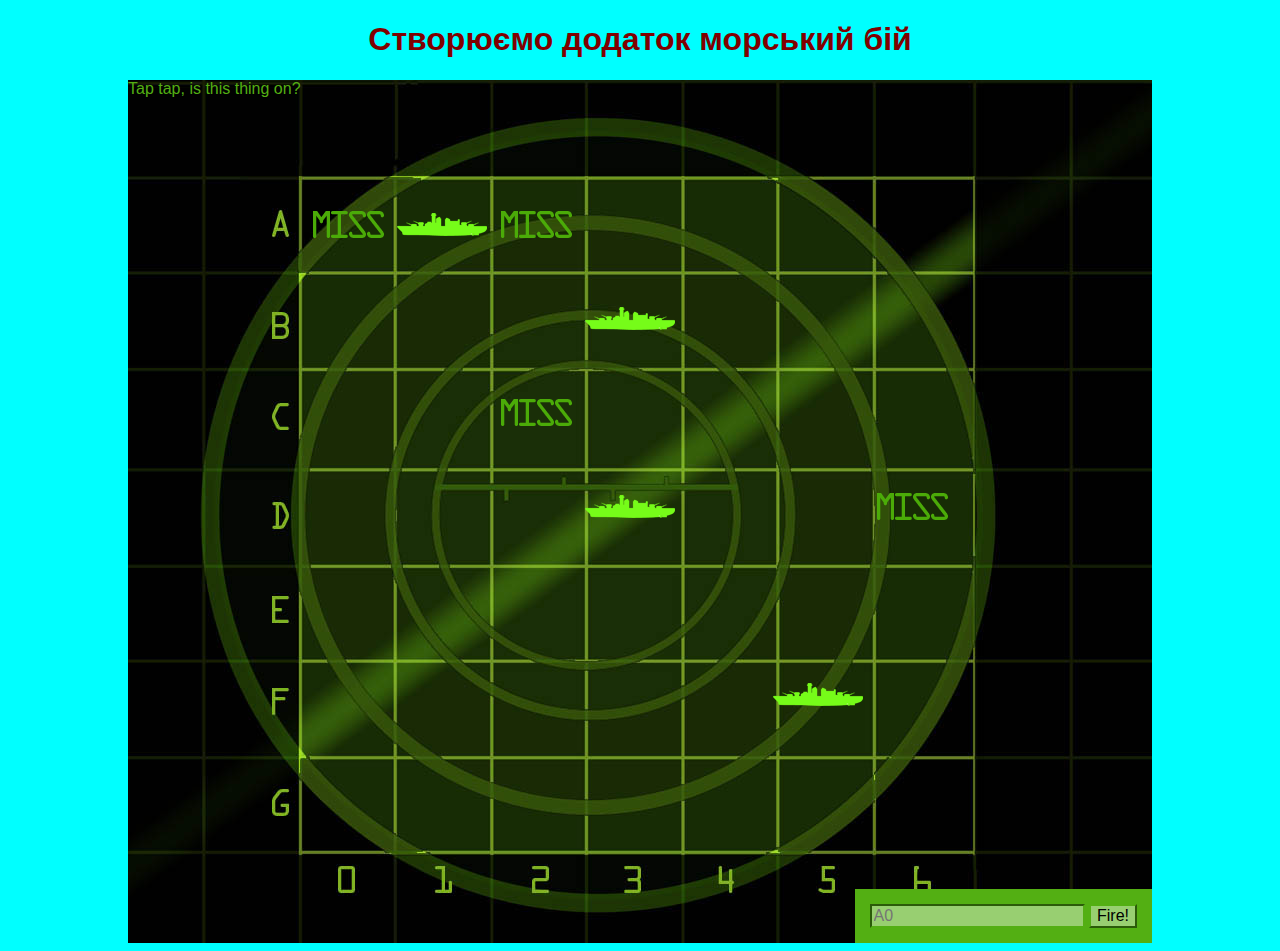
<file: 08-building-the-application/index.html>
<!doctype html>
<html lang="en">
<head>
    <meta charset="UTF-8">
    <meta name="viewport"
          content="width=device-width, user-scalable=no, initial-scale=1.0, maximum-scale=1.0, minimum-scale=1.0">
    <meta http-equiv="X-UA-Compatible" content="ie=edge">
    <link rel="stylesheet" href="style.css">
    <title>Battleship</title>
</head>
<body>
    <H1 class="body__title">Створюємо додаток морський бій</H1>

    <div id="board">
    <div id="messageArea"></div>
    <table>
        <tr>
            <td id="00"></td> <td id="01"></td> <td id="02"></td> <td id="03"></td>
            <td id="04"></td> <td id="05"></td> <td id="06"></td>
        </tr>
        <tr>
            <td id="10"></td> <td id="11"></td> <td id="12"></td> <td id="13"></td>
            <td id="14"></td> <td id="15"></td> <td id="16"></td>
        </tr>
        <tr>
            <td id="20"></td> <td id="21"></td> <td id="22"></td> <td id="23"></td>
            <td id="24"></td> <td id="25"></td> <td id="26"></td>
        </tr>
        <tr>
            <td id="30"></td> <td id="31"></td> <td id="32"></td> <td id="33"></td>
            <td id="34"></td> <td id="35"></td> <td id="36"></td>
        </tr>
        <tr>
            <td id="40"></td> <td id="41"></td> <td id="42"></td> <td id="43"></td>
            <td id="44"></td> <td id="45"></td> <td id="46"></td>
        </tr>
        <tr>
            <td id="50"></td> <td id="51"></td> <td id="52"></td> <td id="53"></td>
            <td id="54"></td> <td id="55"></td> <td id="56"></td>
        </tr>
        <tr>
            <td id="60"></td> <td id="61"></td> <td id="62"></td> <td id="63"></td>
            <td id="64"></td> <td id="65"></td> <td id="66"></td>
        </tr>
    </table>
    <form>
        <input type="text" id="guessInput" placeholder="A0">
        <input type="button" id="fireButton" value="Fire!">
    </form>
    </div>

    <script src="representation.js"></script>
</body>
</html>
</file>
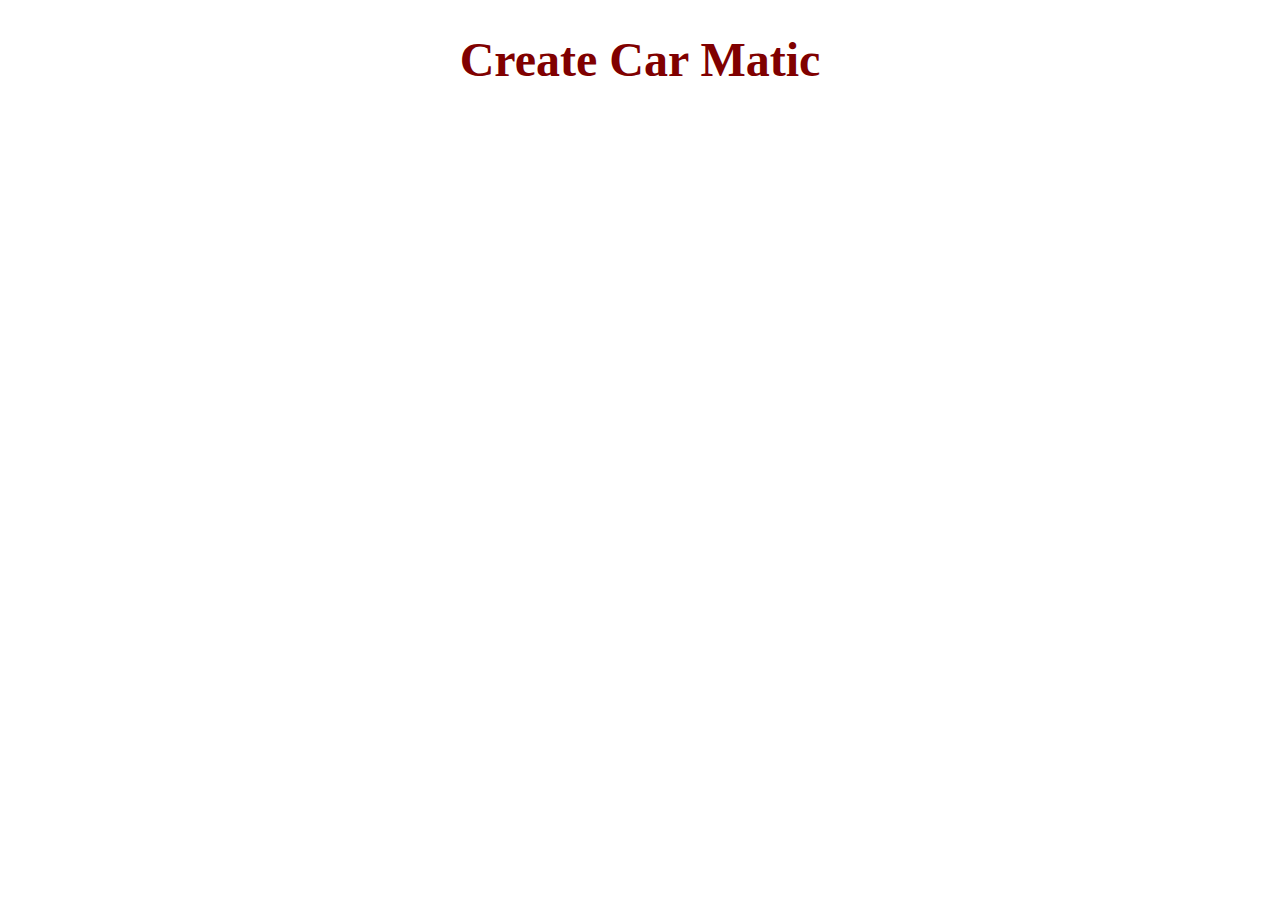
<file: create-car-matic/createCarMatic.html>
<!doctype html>
<html lang="en">
<head>
    <meta charset="UTF-8">
    <meta name="viewport"
          content="width=device-width, user-scalable=no, initial-scale=1.0, maximum-scale=1.0, minimum-scale=1.0">
    <meta http-equiv="X-UA-Compatible" content="ie=edge">
    <title>Create Car Matic</title>
</head>
<body>
<h1 style="font-size: 48px; color: maroon; text-align: center;">Create Car Matic</h1>

<script>


    function makeCar() {
        let makes = ["Chevy", "GM", "Fiat", "Web-ville Motors", "Tucker"];
        let models = ["Cadillac", "500", "Bel-Air", "Taxi", "Torpedo"];
        let years = [1955, 1957, 1948, 1954, 1961];
        let colors = ["red", "blue", "tan", "yellow", "white"];
        let convertible = [true, false];

        let random1 = Math.floor(Math.random() * makes.length);
        let random2 = Math.floor(Math.random() * models.length);
        let random3 = Math.floor(Math.random() * years.length);
        let random4 = Math.floor(Math.random() * colors.length);
        let random5 = Math.floor(Math.random() * 5) + 1;
        let random6 = Math.floor(Math.random() * 2);

        let car = {
            make: makes[random1],
            model: models[random2],
            year: years[random3],
            color: colors[random4],
            passengers: random5,
            convertible: convertible[random6],
            mileage: 0
        };
        return car;
    }

    function displayCar(car) {
        console.log('Your new car is a ' + car.year + " " + car.make + " " + car.model + " " + car.color + '.' +
        'A car has been added to our collection');
    }

    // displayCar(makeCar());  // варіант в якому в якості аргументу передаємо функцію

    let carToSell = makeCar();
    displayCar(carToSell);  // варіант в якому  в якості аргументу передаємо змінну -> carToSell

</script>

</body>
</html>
</file>
<file: 08-building-the-application/style.css>
* {
    box-sizing: border-box;
}

html {
    font-size: 62.5%;
}

body {
    background-color: #0ff;
    font-family: Helvetica, Arial, sans-serif;
    font-size: 1.6rem;
}

.body__title {
    font-size: 3.2rem;
    color: maroon;
    text-align: center;
}

div#board {
    position: relative;
    width: 1024px;
    height: 863px;
    margin: auto;
    background: url("board.jpg") no-repeat;
}

div#messageArea {
    position: absolute;
    top: 0px;
    left: 0px;
    color: rgb(83, 175, 19);
}

.hit {
    background: url("ship.png") no-repeat center center;
}
.miss {
    background: url("miss.png") no-repeat center center;
}
table {
    border-spacing: 0px;
    /* could use border-collapse instead */
    /* border-collapse: collapse; */
    position: absolute;
    left: 173px;
    top: 98px;
}
td {
    width: 94px;
    height: 94px;
}
form {
    position: absolute;
    bottom: 0px;
    right: 0px;
    padding: 15px;
    background-color: rgb(83, 175, 19);
}
form input {
    background-color: rgb(152, 207, 113);
    border-color: rgb(83, 175, 19);
    font-size: 1em;
}
</file>
